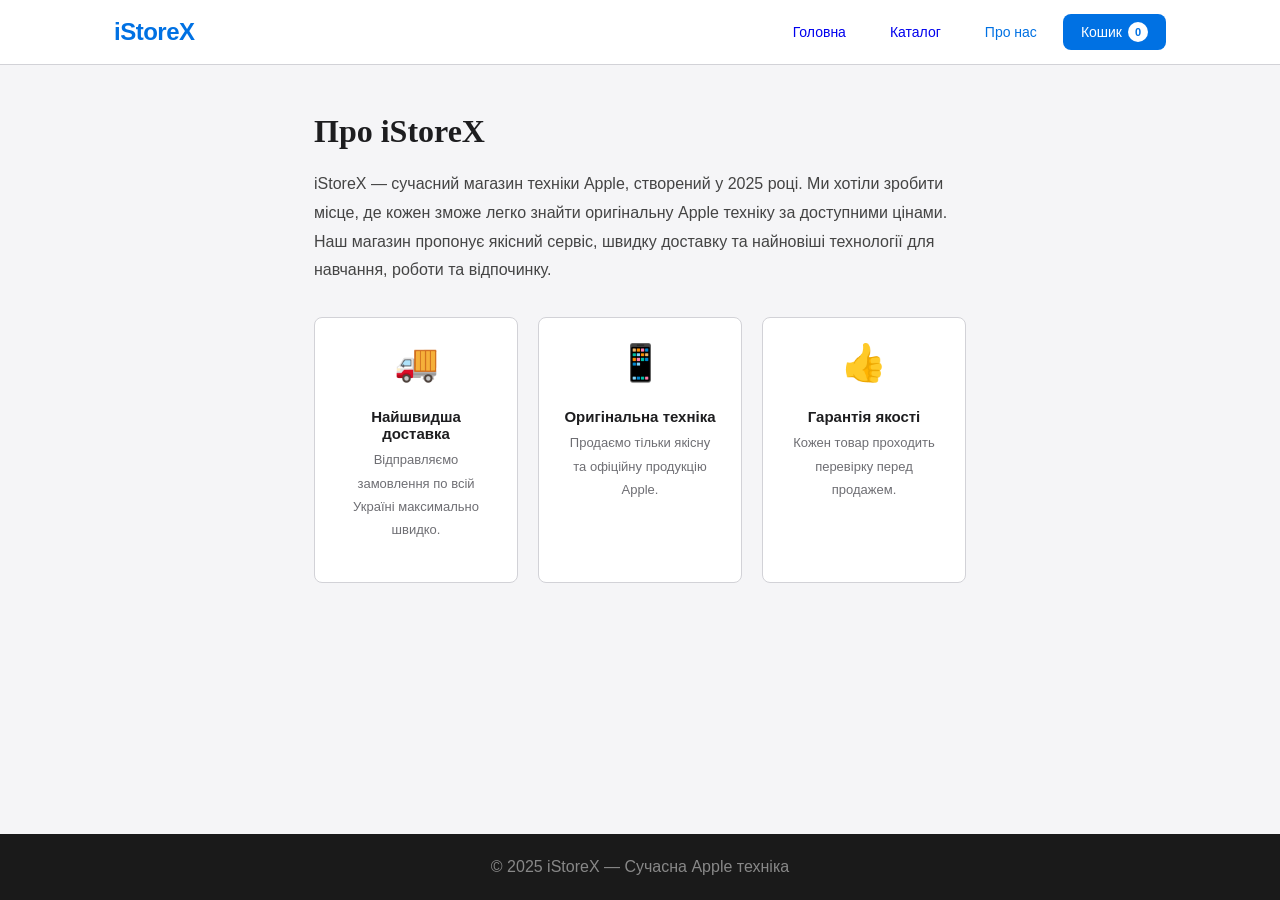
<file: about.html>
<!DOCTYPE html>
<html lang="en">
<head>
    <meta charset="UTF-8">
    <meta name="viewport" content="width=device-width, initial-scale=1.0">
    <title>iStoreX - Про нас</title>
    <link rel="stylesheet" href="css/style.css">
</head>
<body>
    <header>
        <div class="header-inner">
            <a class="logo" href="index.html">iStoreX</a>
            <nav>
                <a class="nav-btn" href="index.html">Головна</a>
                <a class="nav-btn" href="catalog.html">Каталог</a>
                <a class="nav-btn active" href="about.html">Про нас</a>
                <a class="cart-btn" href="cart.html">
                    Кошик <span class="cart-count" id="cart-count">0</span>
                </a>
            </nav>
        </div>
    </header>

    <main>
        <div class="about-section">
            <h2>Про iStoreX</h2>
            <p>iStoreX — сучасний магазин техніки Apple, створений у 2025 році. 
Ми хотіли зробити місце, де кожен зможе легко знайти оригінальну Apple техніку за доступними цінами. 
Наш магазин пропонує якісний сервіс, швидку доставку та найновіші технології для навчання, роботи та відпочинку.</p>

            <div class="about-cards">
                <div class="about-card">
                    <div class="icon">🚚</div>
                    <h4>Найшвидша доставка</h4>
                    <p>Відправляємо замовлення по всій Україні максимально швидко.</p>
                </div>
                <div class="about-card">
                    <div class="icon">📱</div>
                    <h4>Оригінальна техніка</h4>
                    <p>Продаємо тільки якісну та офіційну продукцію Apple.</p>
                </div>
                <div class="about-card">
                    <div class="icon">👍</div>
                    <h4>Гарантія якості</h4>
                    <p>Кожен товар проходить перевірку перед продажем.</p>
                </div>
            </div>
        </div>
    </main>

    <footer>© 2025 iStoreX — Сучасна Apple техніка</footer>

    <div class="toast" id="toast"></div>

    <script src="js/products.js"></script>
    <script src="js/cart.js"></script>
    <script src="js/utils.js"></script>
    <script>
        updateCartCount();
    </script>
</body>
</html>
</file>
<file: css/style.css>
:root {
    --bg: #f5f5f7;
    --surface: #ffffff;
    --accent: #0071e3;
    --accent2: #005bb5;
    --text: #1d1d1f;
    --muted: #6e6e73;
    --border: #d2d2d7;
    --radius: 8px;
    --shadow: 0 2px 12px rgba(0,0,0,0.08);
}

* {
    box-sizing: border-box;
    margin: 0;
    padding: 0;
}

body {
    font-family: sans-serif;
    background-color: var(--bg);
    color: var(--text);
    font-weight: 400;
    min-height: 100vh;
    display: flex;
    flex-direction: column;
}

main {
    flex: 1;
}

header {
    background-color: var(--surface);
    border-bottom: 1px solid var(--border);
    position: sticky;
    top: 0;
    z-index: 100;
}

.header-inner {
    max-width: 1100px;
    margin: 0 auto;
    padding: 0px 24px;
    height: 64px;
    display: flex;
    align-items: center;
    justify-content: space-between;
}

.logo {
    font-family: 'Segoe UI', Tahoma, Geneva, Verdana, sans-serif;
    font-size: 24px;
    font-weight: bold;
    color: var(--accent);
    text-decoration: none;
    letter-spacing: -0.5px;
}

nav {
    display: flex;
    gap: 8px;
    align-items: center;
}

.nav-btn {
    background-color: none;
    border: none;
    cursor: pointer;
    font-family: 'Segoe UI', Tahoma, Geneva, Verdana, sans-serif;
    font-size: 14px;
    font-weight: 500;
    padding: 8px 18px;
    border-radius: var(--radius);
    text-decoration: none;
    display: inline-flex;
    align-items: center;
    transition: background-color 0.2s;
}

.nav-btn:hover {
    background-color: var(--bg);
}

.nav-btn.active {
    color: var(--accent);
}

.cart-btn {
    background-color: var(--accent);
    color: #fff;
    border: none;
    cursor: pointer;
    font-family: 'Segoe UI', Tahoma, Geneva, Verdana, sans-serif;
    font-size: 14px;
    font-weight: 500;
    padding: 8px 18px;
    border-radius: var(--radius);
    text-decoration: none;
    display: inline-flex;
    align-items: center;
    gap: 6px;
    transition: opacity 0.2s;
}

.cart-btn:hover {
    opacity: 0.85s;
}

.cart-count {
    background-color: #fff;
    color: var(--accent);
    border-radius: 50%;
    width: 20px;
    height: 20px;
    font-size: 11px;
    font-weight: 700;
    display: inline-flex;
    align-items: center;
    justify-content: center;
}

.products-grid {
    display: grid;
    gap: 24px;
    grid-template-columns: repeat(auto-fill, minmax(240px, 1fr));
}

.product-card {
    background-color: var(--surface);
    border: 1px solid var(--border);
    border-radius: var(--radius);
    overflow: hidden;
    box-shadow: var(--shadow);
    text-decoration: none;
    color: var(--text);
    display: block;
    transition: transform 0.2s, box-shadow 0.2s;
}

.product-card:hover {
    transform: translateY(-4px);
    box-shadow: 0 8px 24px rgba(0,0,0,0.12);
}

.product-img {
    width: 100%;
    height: 200px;
    display: flex;
    align-items: center;
    justify-content: center;
    font-size: 64px;
    background-color: var(--bg);
}

.product-info {
    padding: 20px;
}

.product-name {
    font-weight: bold;
    font-size: 16px;
    margin-bottom: 5px;
}

.product-category {
    font-size: 12px;
    color: var(--muted);
    margin-bottom: 12px;
}

.product-footer {
    display: flex;
    align-items: center;
    justify-content: space-between;
}

.product-price {
    font-family: 'Segoe UI', Tahoma, Geneva, Verdana, sans-serif;
    font-size: 20px;
    color: var(--accent);
}

.btn-add {
    background-color: var(--accent);
    color: #fff;
    border: none;
    cursor: pointer;
    font-size: 14px;
    padding: 7px 14px;
    border-radius: var(--radius);
    transition: opacity 0.2s, transform 0.15s;
}

.btn-add:hover {
    opacity: 0.85;
    transform: scale(1.05);
}

.btn-add:active {
    transform: scale(0.97);
}

.hero {
    color: #fff;
    padding: 80px 24px;
    text-align: center;
    background-image: url('https://encrypted-tbn0.gstatic.com/images?q=tbn:ANd9GcQ_P0R3Ph2H0BrTH0-J65ruy_oY5_CYki5J8A&s');
}

.hero h1 {
    font-size: 64px;
    font-weight: bold;
    margin-bottom: 15px;
}

.hero p {
    font-size: 14px;
    opacity: 0.75;
    margin-bottom: 35px;
}

.btn-primary {
    background-color: var(--accent);
    color: #fff;
    border: none;
    cursor: pointer;
    font-size: 18px;
    padding: 14px 28px;
    border-radius: var(--radius);
    transition: opacity 0.2s, transform 0.15s;
    text-decoration: none;
}

.btn-primary:hover {
    opacity: 0.85;
    transform: scale(1.05);
}

.btn-primary:active {
    transform: scale(0.97);
}

.section {
    max-width: 1100px;
    margin: 0 auto;
    padding: 48px 24px;
}

.section-title {
    font-size: 28px;
    margin-bottom: 32px;
    padding-bottom: 12px;
    border-bottom: 2px solid var(--accent2);
}

footer {
    background-color: #1a1a1a;
    color: #888;
    text-align: center;
    padding: 24px;
}

.categories {
    display: flex;
    gap: 12px;
    flex-wrap: wrap;
    margin-bottom: 32px;
}

.cat-btn {
  background: var(--surface);
  border: 1px solid var(--border);
  cursor: pointer;
  font-family: 'Fira Sans', sans-serif;
  font-size: 14px;
  padding: 8px 18px;
  border-radius: 20px;
  transition: all 0.2s;
}
.cat-btn:hover, .cat-btn.active {
  background: var(--accent);
  color: #fff;
  border-color: var(--accent);
}

.about-section {
    max-width: 700px;
    margin: 0 auto;
    padding: 48px 24px;
}

.about-section h2 {
    font-size: 32px;
    margin-bottom: 20px;
}

.about-section p {
    font-size: 16px;
    line-height: 1.8;
    color: #444;
    margin-bottom: 16px;
}

.about-cards {
    display: grid;
    grid-template-columns: repeat(3, 1fr);
    gap: 20px;
    margin-top: 32px;
}

.about-card .icon {
    font-size: 36px;
    margin-bottom: 24px;
}

.about-card h4 {
    font-size: 15px;
    font-weight: bold;
    margin-bottom: 6px;
}

.about-card p {
    font-size: 13px;
    color: var(--muted);
}

.about-card {
    background: var(--surface);
    border: 1px solid var(--border);
    border-radius: var(--radius);
    padding: 24px;
    text-align: center;
}

.cart-empty {
    text-align: center;
    padding: 80px 0;
    color: var(--muted);
}

.cart-empty .empty-icon {
    font-size: 64px;
    margin-bottom: 16px;
}

.cart-summary {
    background: var(--surface);
    border: 1px solid var(--border);
    border-radius: var(--radius);
    padding: 24px;
    margin-top: 24px;
}

.summary-row {
    display: flex;
    justify-content: space-between;
    font-size: 15px;
    margin-bottom: 10px;
}

.summary-row.total {
    font-size: 18px;
    font-weight: bold;
    border-top: 1px solid var(--border);
    padding-top: 12px;
    margin-top: 8px;
}

.cart-item {
    background: var(--surface);
    border: 1px solid var(--border);
    border-radius: var(--radius);
    padding: 16px;
    display: flex;
    align-items: center;
    gap: 16px;
    margin-bottom: 12px;
    animation: fadeIn 0.25s ease;
}

@keyframes fadeIn {
    from {
        opacity: 0;
        transform: translateY(6px);
    }
    to {
        opacity: 1;
        transform: translateY(0px);
    }
}

.cart-item-img {
    font-size: 40px;
    width: 64px;
    height: 64px;
    background: var(--bg);
    border-radius: var(--radius);
    display: flex;
    align-items: center;
    justify-content: center;
    flex-shrink: 0;
}

.cart-item-info {
    flex: 1;
}

.cart-item-name {
    font-weight: bold;
    font-size: 15px;
}

.cart-item-price {
    font-size: 13px;
    color: var(--muted);
    margin-top: 2px;
}

.cart-item-right {
    display: flex;
    align-items: center;
    gap: 16px;
}

.cart-item-total {
    font-size: 18px;
    color: var(--accent);
    min-width: 72px;
    text-align: right;
}

.remove-btn {
    background: none;
    border: none;
    cursor: pointer;
    font-size: 18px;
    color: var(--muted);
    padding: 4px;
    transition: color 0.15s;
}

.remove-btn:hover {
    color: var(--accent);
}

.toast {
    position: fixed;
    bottom: 24px;
    right: 24px;
    background: #222;
    color: #fff;
    padding: 12px 20px;
    border-radius: var(--radius);
    font-size: 14px;
    opacity: 0;
    transform: translateY(12px);
    pointer-events: none;
    transition: all 0.3s;
    z-index: 100;
}

.toast.show {
    opacity: 1;
    transform: translateY(0px);
}

h1, h2, h3 {
    font-family: Georgia, 'Times New Roman', Times, serif;
}
</file>
